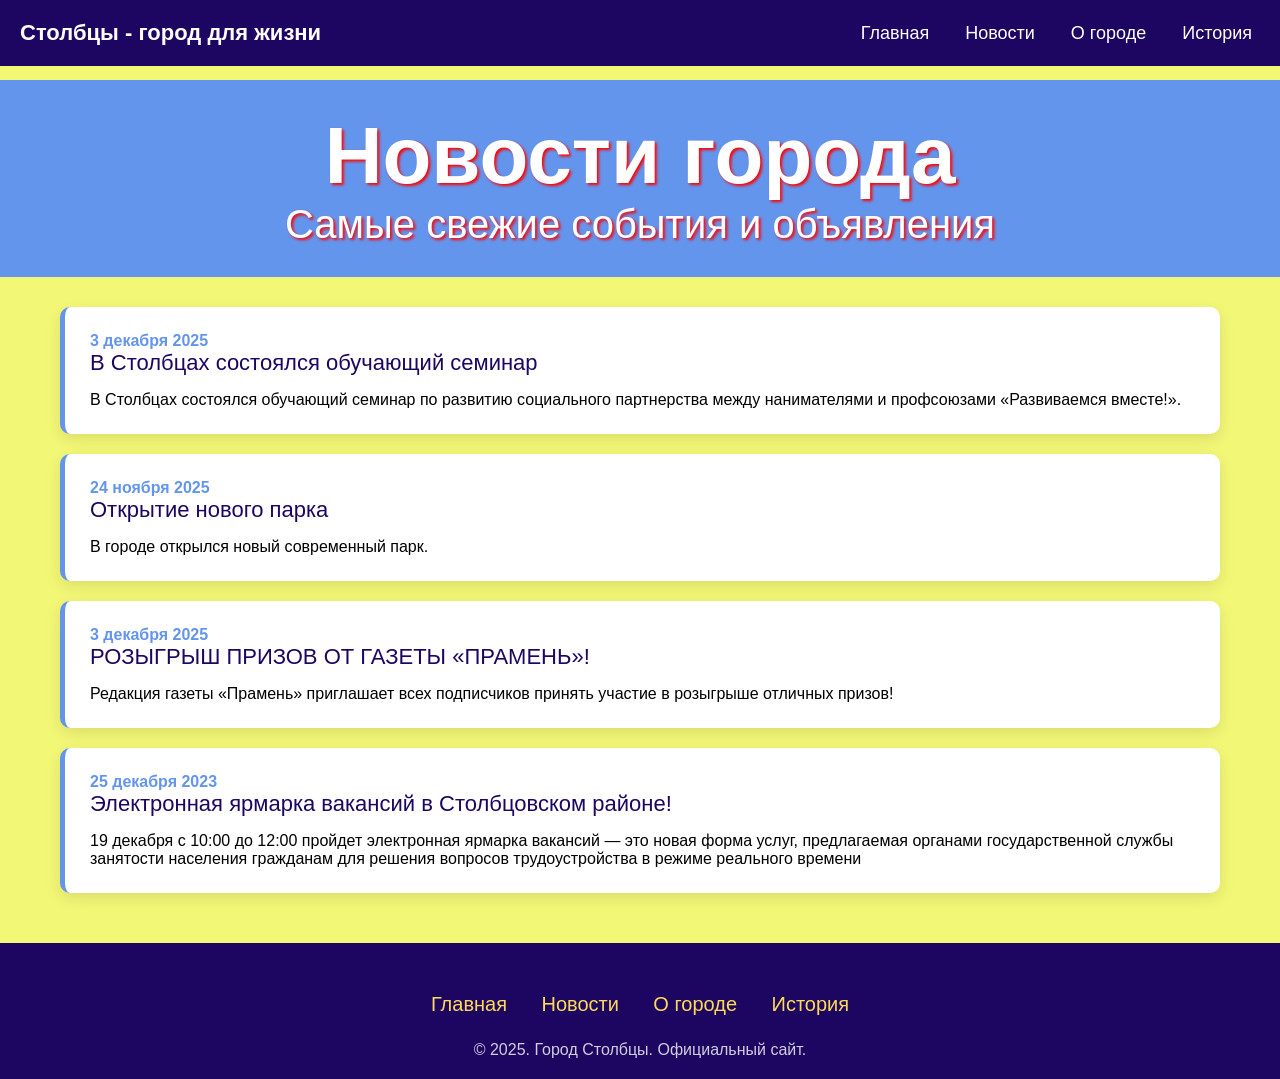
<file: news.html>
<!DOCTYPE html>
<html lang="ru">
<head>
    <meta charset="UTF-8">
    <title>Столбцы</title>
    <link rel="stylesheet" href="style.css">
    <link rel="icon" href="gerb.png" type="image/png">
    <meta name="keywords" content="новости столбцов, новости Столбцов" />
    <meta name="description" content="Сайт города Столбцы. Новости. Управление. История. Галерея">
</head>

<body>
<style>
    .news-container {
    max-width: 1200px;
    margin: 30px auto;
    padding: 0 20px;
}
.news-item {
    background: white;
    padding: 25px;
    margin: 20px 0;
    border-radius: 10px;
    border-left: 5px solid #6495ED;
    box-shadow: 0 5px 15px rgba(0,0,0,.1);
}
.news-date {
    color: #6495ED;
    font-weight: bold;
}
.news-title {
    font-size: 22px;
    color: #1d0662;
    margin-bottom: 15px;
}
</style>
<nav class="navbar">
    <div class="logo"> Столбцы - город для жизни </div>

    <ul class="nav-links">
        <li><a href="index.html"> Главная </a></li>
        <li><a href="news.html"> Новости </a></li>
        
        <li class="dropdown">
            <a href="about.html" class="dropbtn"> О городе </a>
            <ul class="dropdown-content">
                <li><a href="about.html#management"> Управление </a></li>
                <li><a href="gallery.html#gal"> Галерея </a></li>
            </ul>
        </li>

        <li><a href="history.html"> История </a></li>
    </ul>
</nav>

<div class="nov">
    <h1>Новости города</h1>
    <p>Самые свежие события и объявления</p>
</div>

<div class="news-container">
    <div class="news-item">
        <div class="news-date">3 декабря 2025</div>
        <div class="news-title">В Столбцах состоялся обучающий семинар</div>
        <p>В Столбцах состоялся обучающий семинар по развитию социального партнерства между нанимателями и профсоюзами «Развиваемся вместе!».</p>
    </div>

     <div class="news-item">
        <div class="news-date">24 ноября 2025</div>
        <div class="news-title">Открытие нового парка</div>
        <p>В городе открылся новый современный парк.</p>
    </div>
    
    <div class="news-item">
        <div class="news-date">3 декабря 2025</div>
        <div class="news-title">РОЗЫГРЫШ ПРИЗОВ ОТ ГАЗЕТЫ «ПРАМЕНЬ»!</div>
        <p>Редакция газеты «Прамень» приглашает всех подписчиков принять участие в розыгрыше отличных призов! </p>
    </div>
    
    <div class="news-item">
        <div class="news-date">25 декабря 2023</div>
        <div class="news-title">Электронная ярмарка вакансий в Столбцовском районе! </div>
        <p>19 декабря с 10:00 до 12:00 пройдет электронная ярмарка вакансий — это новая форма услуг, предлагаемая органами государственной службы занятости населения гражданам для решения вопросов трудоустройства в режиме реального времени </p>
    </div>
</div>

<footer class="footer">
    <div class="footer-nav">
        <a href="index.html">Главная</a>
        <a href="news.html">Новости</a>
        <a href="about.html">О городе</a>
        <a href="history.html">История</a>
    </div>
    <p class="copyright">© 2025. Город Столбцы. Официальный сайт.</p>
</footer>

</body>
</html>
</file>
<file: style.css>
/* БАЗА */
* {
    margin: 0;
    padding: 0;
    box-sizing: border-box;
}
body {
    background: rgb(243, 247, 118);
    padding-top: 80px;
    font-family: Arial, sans-serif;
    min-height: 100vh;
}
 .nov {
    background: #6495ED;
    color: white;
    text-align: center;
    font-size: 40px;
    padding: 30px 20px;
    text-shadow: 2px 2px 3px red;
}
/* НАВИГАЦИЯ  */
.navbar {
    position: fixed;
    top: 0; 
    left: 0;
    width: 100%;
    z-index: 1000;
    background: #1d0662;
    color: white;
    padding: 20px;
    display: flex;
    justify-content: space-between;
    align-items: center;
}
.logo { 
    font-size: 22px; 
    font-weight: bold; 
}
.nav-links {
    display: flex;
    gap: 20px;
    list-style: none;
}
.nav-links a {
    color: white;
    text-decoration: none;
    padding: 8px;
    font-size: 18px;
    transition: .3s;
}
.nav-links a:hover,
.nav-links a.active {
    background: rgb(16,16,74);
    color: #ffda57;
}
/*  DROPDOWN */
.dropdown {
    position: relative;
}
.dropdown-content {
    display: none;
    position: absolute;
    top: 100%;
    left: 0;
    background: #1d0662;
    min-width: 160px;
    border-radius: 6px;
    list-style: none;
    z-index: 2000;
    box-shadow: 0 5px 15px rgba(0,0,0,0.25);
}
.dropdown-content a {
    display: block;
    padding: 12px 15px;
    color: white;
}
.dropdown-content a:hover {
    background: rgb(16,16,74);
    color: #ffda57;
}
.dropdown:hover .dropdown-content {
    display: block;
}
/* ФУТЕР */
.footer {
    background: #1d0662;
    color: white;
    padding: 50px 20px 20px;
    margin-top: 50px;
    text-align: center;
}
/* Навигация снизу */
.footer-nav {
    margin-bottom: 25px;
}
.footer-nav a {
    color: #ffda57;
    text-decoration: none;
    font-size: 20px;
    margin: 0 15px;
    transition: .3s;
}
.footer-nav a:hover {
    color: white;
}
/* Копирайт */
.copyright {
    opacity: .8;
    font-size: 16px;
}
/* адаптив футера */
@media (max-width: 768px) {
    .footer-grid {
        grid-template-columns: 1fr;
        text-align: center;
    }
    .footer-column {
        margin-bottom: 30px;
    }
}
/* низ футера */
.copyright {
    text-align: center;
    margin-top: 25px;
    opacity: .8;
    font-size: 16px;
}
/* КОНТАКТЫ */
.inf {
    background: aquamarine;
    border: 3px solid rgb(109, 91, 245);
    padding: 30px;
    margin: 20px;
    font-size: 20px;
    columns: 2;
    color: #12043a;
    text-align: center;
}
a { 
    text-decoration: none; 
    color: inherit; 
}
/* АДАПТИВ*/
@media (max-width: 768px) {
    body { padding-top: 70px; }
    .navbar { 
        flex-direction: column; 
        gap: 15px; 
    }
    .nav-links { 
        flex-direction: column; 
        text-align: center; 
    }
    .video { 
        flex-direction: column; 
    }
    .h2 { 
        columns: 1; 
    }
    .pr, .gal { 
        font-size: 28px; 
    }
    #thumbs img.active { 
        width: 95%; 
    }
}
@media (max-width: 480px) {
    .logo { font-size: 18px; }
    .nov { font-size: 24px; }
    .caption { font-size: 20px; }
    .pr, .gal { font-size: 24px; }
}
</file>
